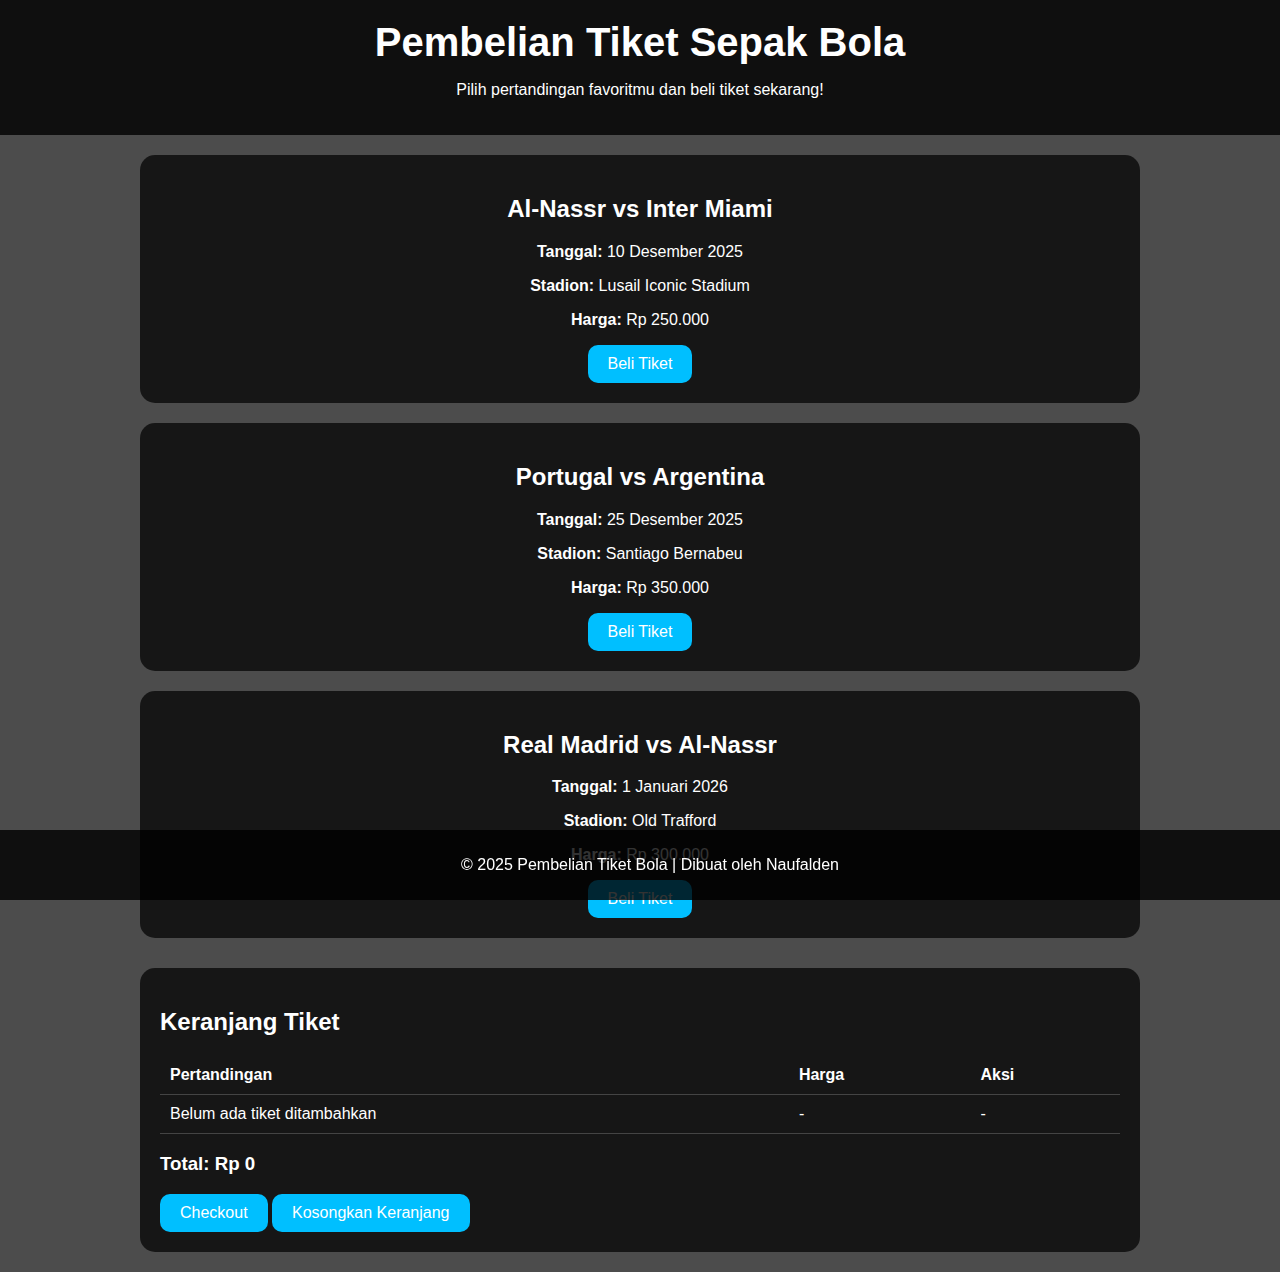
<file: tr.html>
<!DOCTYPE html>
<html lang="id">
<head>
  <meta charset="UTF-8">
  <meta name="viewport" content="width=device-width, initial-scale=1.0">
  <title>Pembelian Tiket Bola</title>
  <style>
    body {
      font-family: Arial, sans-serif;
      margin: 0;
      padding: 0;
      background: linear-gradient(rgba(0,0,0,0.7), rgba(0,0,0,0.7)), 
                  url('https://wallpapercave.com/wp/wp6654201.jpg') center/cover no-repeat fixed;
      color: white;
      min-height: 100vh;
    }
    header {
      background: rgba(0, 0, 0, 0.8);
      text-align: center;
      padding: 20px;
    }
    h1 {
      margin: 0;
      font-size: 2.5em;
    }
    main {
      padding: 20px;
      max-width: 1000px;
      margin: auto;
    }
    .match {
      background: rgba(0, 0, 0, 0.7);
      padding: 20px;
      margin-bottom: 20px;
      border-radius: 15px;
      text-align: center;
      transition: transform 0.3s;
    }
    .match:hover {
      transform: scale(1.03);
    }
    button {
      background-color: #00bfff;
      color: white;
      border: none;
      padding: 10px 20px;
      border-radius: 10px;
      cursor: pointer;
      font-size: 1em;
    }
    button:hover {
      background-color: #1e90ff;
    }
    .cart {
      background: rgba(0, 0, 0, 0.7);
      padding: 20px;
      border-radius: 15px;
      margin-top: 30px;
    }
    table {
      width: 100%;
      border-collapse: collapse;
      color: white;
    }
    th, td {
      border-bottom: 1px solid #444;
      padding: 10px;
      text-align: left;
    }
    footer {
      background: rgba(0, 0, 0, 0.8);
      text-align: center;
      padding: 10px;
      position: fixed;
      bottom: 0;
      width: 100%;
    }
  </style>
</head>
<body>
  <header>
    <h1>Pembelian Tiket Sepak Bola</h1>
    <p>Pilih pertandingan favoritmu dan beli tiket sekarang!</p>
  </header>

  <main>
    <div class="match">
      <h2>Al-Nassr vs Inter Miami</h2>
      <p><strong>Tanggal:</strong> 10 Desember 2025</p>
      <p><strong>Stadion:</strong> Lusail Iconic Stadium</p>
      <p><strong>Harga:</strong> Rp 250.000</p>
      <button>Beli Tiket</button>
    </div>

    <div class="match">
      <h2>Portugal vs Argentina</h2>
      <p><strong>Tanggal:</strong> 25 Desember 2025</p>
      <p><strong>Stadion:</strong> Santiago Bernabeu</p>
      <p><strong>Harga:</strong> Rp 350.000</p>
      <button>Beli Tiket</button>
    </div>

    <div class="match">
      <h2>Real Madrid vs Al-Nassr</h2>
      <p><strong>Tanggal:</strong> 1 Januari 2026</p>
      <p><strong>Stadion:</strong> Old Trafford</p>
      <p><strong>Harga:</strong> Rp 300.000</p>
      <button>Beli Tiket</button>
    </div>

    <div class="cart">
      <h2>Keranjang Tiket</h2>
      <table>
        <thead>
          <tr>
            <th>Pertandingan</th>
            <th>Harga</th>
            <th>Aksi</th>
          </tr>
        </thead>
        <tbody>
          <tr>
            <td>Belum ada tiket ditambahkan</td>
            <td>-</td>
            <td>-</td>
          </tr>
        </tbody>
      </table>
      <h3>Total: Rp 0</h3>
      <button>Checkout</button>
      <button>Kosongkan Keranjang</button>
    </div>
  </main>

  <footer>
    <p>© 2025 Pembelian Tiket Bola | Dibuat oleh Naufalden</p>
  </footer>
</body>
</html>
</file>
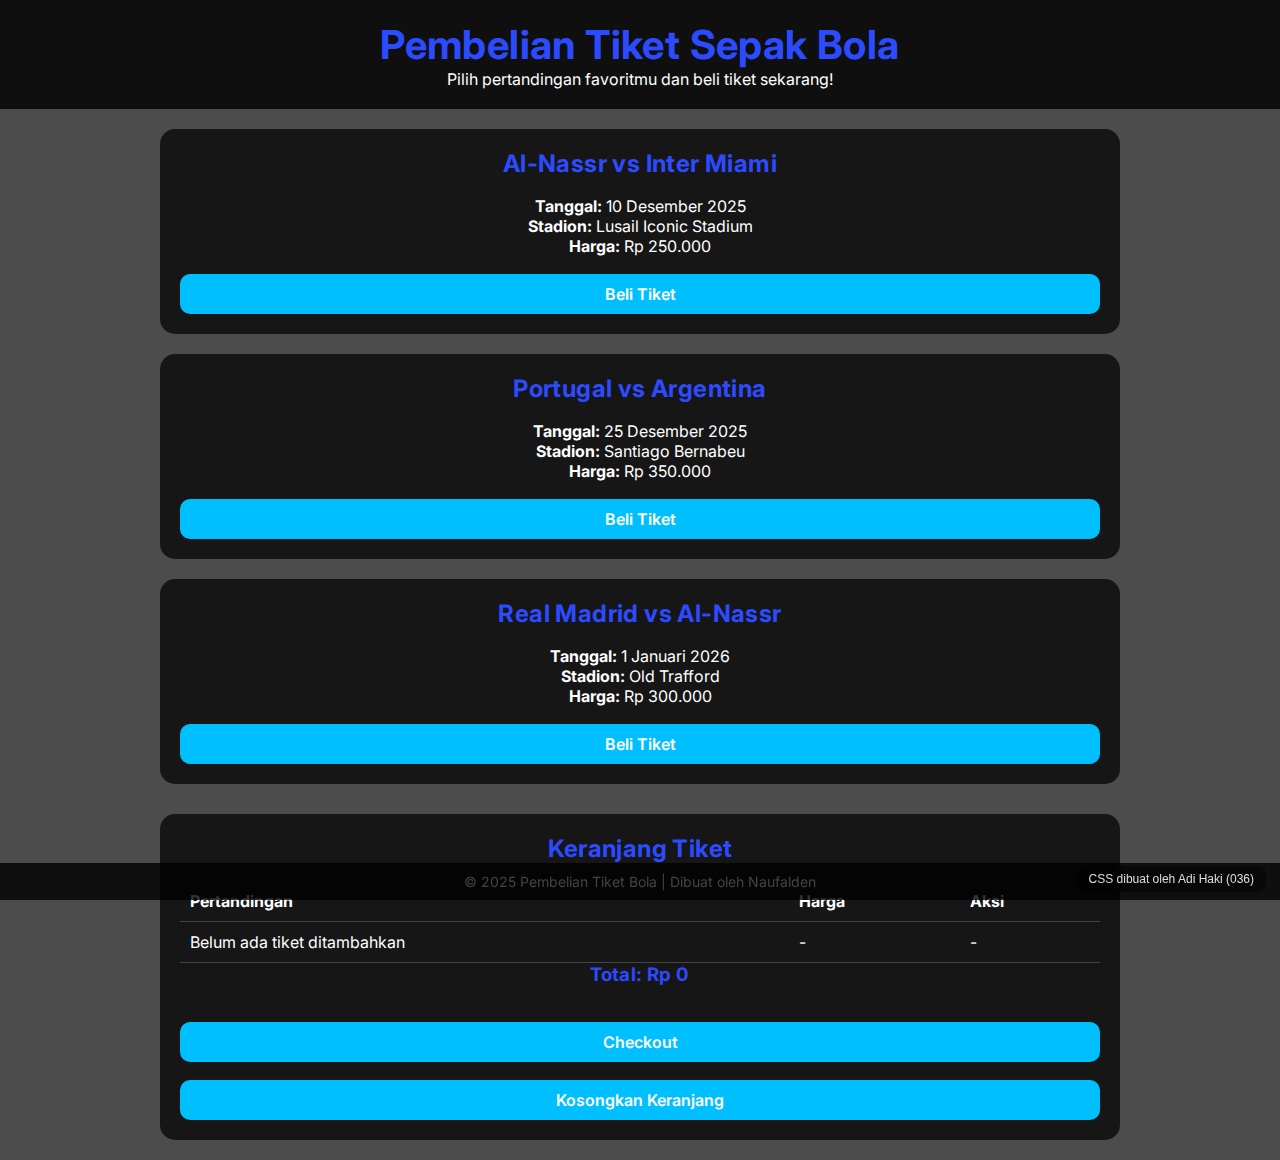
<file: TR.html>
<!DOCTYPE html>
<html lang="id">
<head>
  <link rel="stylesheet" href="TR.css">
  <meta charset="UTF-8">
  <meta name="viewport" content="width=device-width, initial-scale=1.0">
  <title>Pembelian Tiket Bola</title>
  <style>
    body {
      font-family: Arial, sans-serif;
      margin: 0;
      padding: 0;
      background: linear-gradient(rgba(0,0,0,0.7), rgba(0,0,0,0.7)), 
                  url('https://wallpapercave.com/wp/wp6654201.jpg') center/cover no-repeat fixed;
      color: white;
      min-height: 100vh;
    }
    header {
      background: rgba(0, 0, 0, 0.8);
      text-align: center;
      padding: 20px;
    }
    h1 {
      margin: 0;
      font-size: 2.5em;
    }
    main {
      padding: 20px;
      max-width: 1000px;
      margin: auto;
    }
    .match {
      background: rgba(0, 0, 0, 0.7);
      padding: 20px;
      margin-bottom: 20px;
      border-radius: 15px;
      text-align: center;
      transition: transform 0.3s;
    }
    .match:hover {
      transform: scale(1.03);
    }
    button {
      background-color: #00bfff;
      color: white;
      border: none;
      padding: 10px 20px;
      border-radius: 10px;
      cursor: pointer;
      font-size: 1em;
    }
    button:hover {
      background-color: #1e90ff;
    }
    .cart {
      background: rgba(0, 0, 0, 0.7);
      padding: 20px;
      border-radius: 15px;
      margin-top: 30px;
    }
    table {
      width: 100%;
      border-collapse: collapse;
      color: white;
    }
    th, td {
      border-bottom: 1px solid #444;
      padding: 10px;
      text-align: left;
    }
    footer {
      background: rgba(0, 0, 0, 0.8);
      text-align: center;
      padding: 10px;
      position: fixed;
      bottom: 0;
      width: 100%;
    }
  </style>
</head>
<body>
  <header>
    <h1>Pembelian Tiket Sepak Bola</h1>
    <p>Pilih pertandingan favoritmu dan beli tiket sekarang!</p>
  </header>

  <main>
    <div class="match">
      <h2>Al-Nassr vs Inter Miami</h2>
      <p><strong>Tanggal:</strong> 10 Desember 2025</p>
      <p><strong>Stadion:</strong> Lusail Iconic Stadium</p>
      <p><strong>Harga:</strong> Rp 250.000</p>
      <button>Beli Tiket</button>
    </div>

    <div class="match">
      <h2>Portugal vs Argentina</h2>
      <p><strong>Tanggal:</strong> 25 Desember 2025</p>
      <p><strong>Stadion:</strong> Santiago Bernabeu</p>
      <p><strong>Harga:</strong> Rp 350.000</p>
      <button>Beli Tiket</button>
    </div>

    <div class="match">
      <h2>Real Madrid vs Al-Nassr</h2>
      <p><strong>Tanggal:</strong> 1 Januari 2026</p>
      <p><strong>Stadion:</strong> Old Trafford</p>
      <p><strong>Harga:</strong> Rp 300.000</p>
      <button>Beli Tiket</button>
    </div>

    <div class="cart">
      <h2>Keranjang Tiket</h2>
      <table>
        <thead>
          <tr>
            <th>Pertandingan</th>
            <th>Harga</th>
            <th>Aksi</th>
          </tr>
        </thead>
        <tbody>
          <tr>
            <td>Belum ada tiket ditambahkan</td>
            <td>-</td>
            <td>-</td>
          </tr>
        </tbody>
      </table>
      <h3>Total: Rp 0</h3>
      <button>Checkout</button>
      <button>Kosongkan Keranjang</button>
    </div>
  </main>

  <footer>
    <p>© 2025 Pembelian Tiket Bola | Dibuat oleh Naufalden</p>
  </footer>
</body>
</html>
</file>
<file: TR.css>
/* =======================================================
   GLOBAL STYLING (Modern, Simple, Elegant)
======================================================= */
@import url('https://fonts.googleapis.com/css2?family=Inter:wght@300;400;500;600&display=swap');

* {
    margin: 0;
    padding: 0;
    box-sizing: border-box;
    font-family: 'Inter', sans-serif;
}

body {
    background: linear-gradient(135deg, #eef2ff, #ffffff);
    min-height: 100vh;
    color: #1e1e1e;
    animation: bgFade 1.2s ease;
}

@keyframes bgFade {
    from { opacity: 0; }
    to { opacity: 1; }
}

/* =======================================================
   TITLES & HEADERS
======================================================= */
h1, h2, h3 {
    color: #2c4bff;
    text-align: center;
    margin-bottom: 18px;
    letter-spacing: 0.4px;
    animation: fadeUp .7s ease;
}

@keyframes fadeUp {
    from { opacity: 0; transform: translateY(15px); }
    to { opacity: 1; transform: translateY(0); }
}

/* =======================================================
   FORM STYLES – UNIVERSAL (Tanpa ubah HTML)
======================================================= */
form {
    max-width: 460px;
    margin: 30px auto;
    padding: 28px;
    background: rgba(255, 255, 255, 0.75);
    border-radius: 20px;
    backdrop-filter: blur(10px);
    box-shadow: 0 18px 40px rgba(0,0,0,0.1);
    animation: floatUp .8s ease;
}

@keyframes floatUp {
    from { transform: translateY(25px); opacity: 0; }
    to { transform: translateY(0); opacity: 1; }
}

label {
    font-size: 14px;
    font-weight: 600;
    display: block;
    margin: 12px 0 6px;
    color: #333;
}

input, select, textarea {
    width: 100%;
    padding: 12px 14px;
    margin-bottom: 5px;
    font-size: 14px;
    border-radius: 10px;
    background: #ffffff;
    border: 1.5px solid #dcdcdc;
    transition: border-color .25s, box-shadow .25s, transform .25s;
}

/* Fokus: Glow interaktif */
input:focus, select:focus, textarea:focus {
    border-color: #2c4bff;
    box-shadow: 0 0 0 4px rgba(44, 75, 255, 0.22);
    outline: none;
    transform: translateY(-2px);
}

/* Hover input */
input:hover, select:hover, textarea:hover {
    border-color: #9bb3ff;
}

/* =======================================================
   BUTTON STYLE (PROFESSIONAL + RIPPLES)
======================================================= */
button, input[type="submit"] {
    width: 100%;
    margin-top: 18px;
    padding: 14px;
    background: #2c4bff;
    color: #fff;
    border: none;
    border-radius: 12px;
    font-size: 16px;
    cursor: pointer;
    font-weight: 600;
    position: relative;
    overflow: hidden;
    transition: transform .25s, box-shadow .25s;
}

/* Hover efek naik */
button:hover, input[type="submit"]:hover {
    background: #1d39e5;
    transform: translateY(-3px);
    box-shadow: 0 12px 20px rgba(44, 75, 255, 0.28);
}

/* Tekan animasi */
button:active, input[type="submit"]:active {
    transform: scale(0.97);
}

/* Ripple effect */
button::after, input[type="submit"]::after {
    content: "";
    width: 0;
    height: 0;
    position: absolute;
    background: rgba(255,255,255,0.55);
    border-radius: 50%;
    opacity: 0;
    pointer-events: none;
    transform: translate(-50%,-50%);
}

button:active::after,
input[type="submit"]:active::after {
    width: 240px;
    height: 240px;
    opacity: 1;
    transition: .45s;
    top: var(--y);
    left: var(--x);
}

/* =======================================================
   CARD / DIV UNIVERSAL – FLOATING STYLE
======================================================= */
div, section {
    transition: transform .3s ease, box-shadow .3s ease;
}

/* Khusus container umum */
.container, .box, .panel, .wrapper {
    background: rgba(255,255,255,0.7);
    padding: 25px;
    border-radius: 16px;
    backdrop-filter: blur(8px);
    box-shadow: 0 18px 36px rgba(0,0,0,0.08);
}

/* Hover float card */
.container:hover, .box:hover, .panel:hover {
    transform: translateY(-6px);
    box-shadow: 0 24px 50px rgba(0,0,0,0.12);
}

/* =======================================================
   LINK STYLE – Natural & Elegan
======================================================= */
a {
    text-decoration: none;
    color: #2c4bff;
    font-weight: 500;
    position: relative;
    transition: color .25s ease;
}

a:hover {
    color: #001bb8;
}

a::after {
    content: "";
    width: 0%;
    height: 2px;
    background: #2c4bff;
    position: absolute;
    bottom: -2px;
    left: 0;
    transition: .3s;
}

a:hover::after {
    width: 100%;
}

/* =======================================================
   FOOTER (Elegan)
======================================================= */
footer {
    text-align: center;
    padding: 20px;
    font-size: 14px;
    color: #444;
    margin-top: 40px;
}

/* =======================================================
   CREDIT — CSS dibuat oleh Adi Haki (036)
======================================================= */
body::after {
    content: "CSS dibuat oleh Adi Haki (036)";
    position: fixed;
    bottom: 8px;
    right: 14px;
    background: rgba(0,0,0,0.55);
    color: #fff;
    padding: 6px 12px;
    font-size: 12px;
    border-radius: 8px;
    backdrop-filter: blur(6px);
    opacity: 0.85;
    pointer-events: none;
}
</file>
